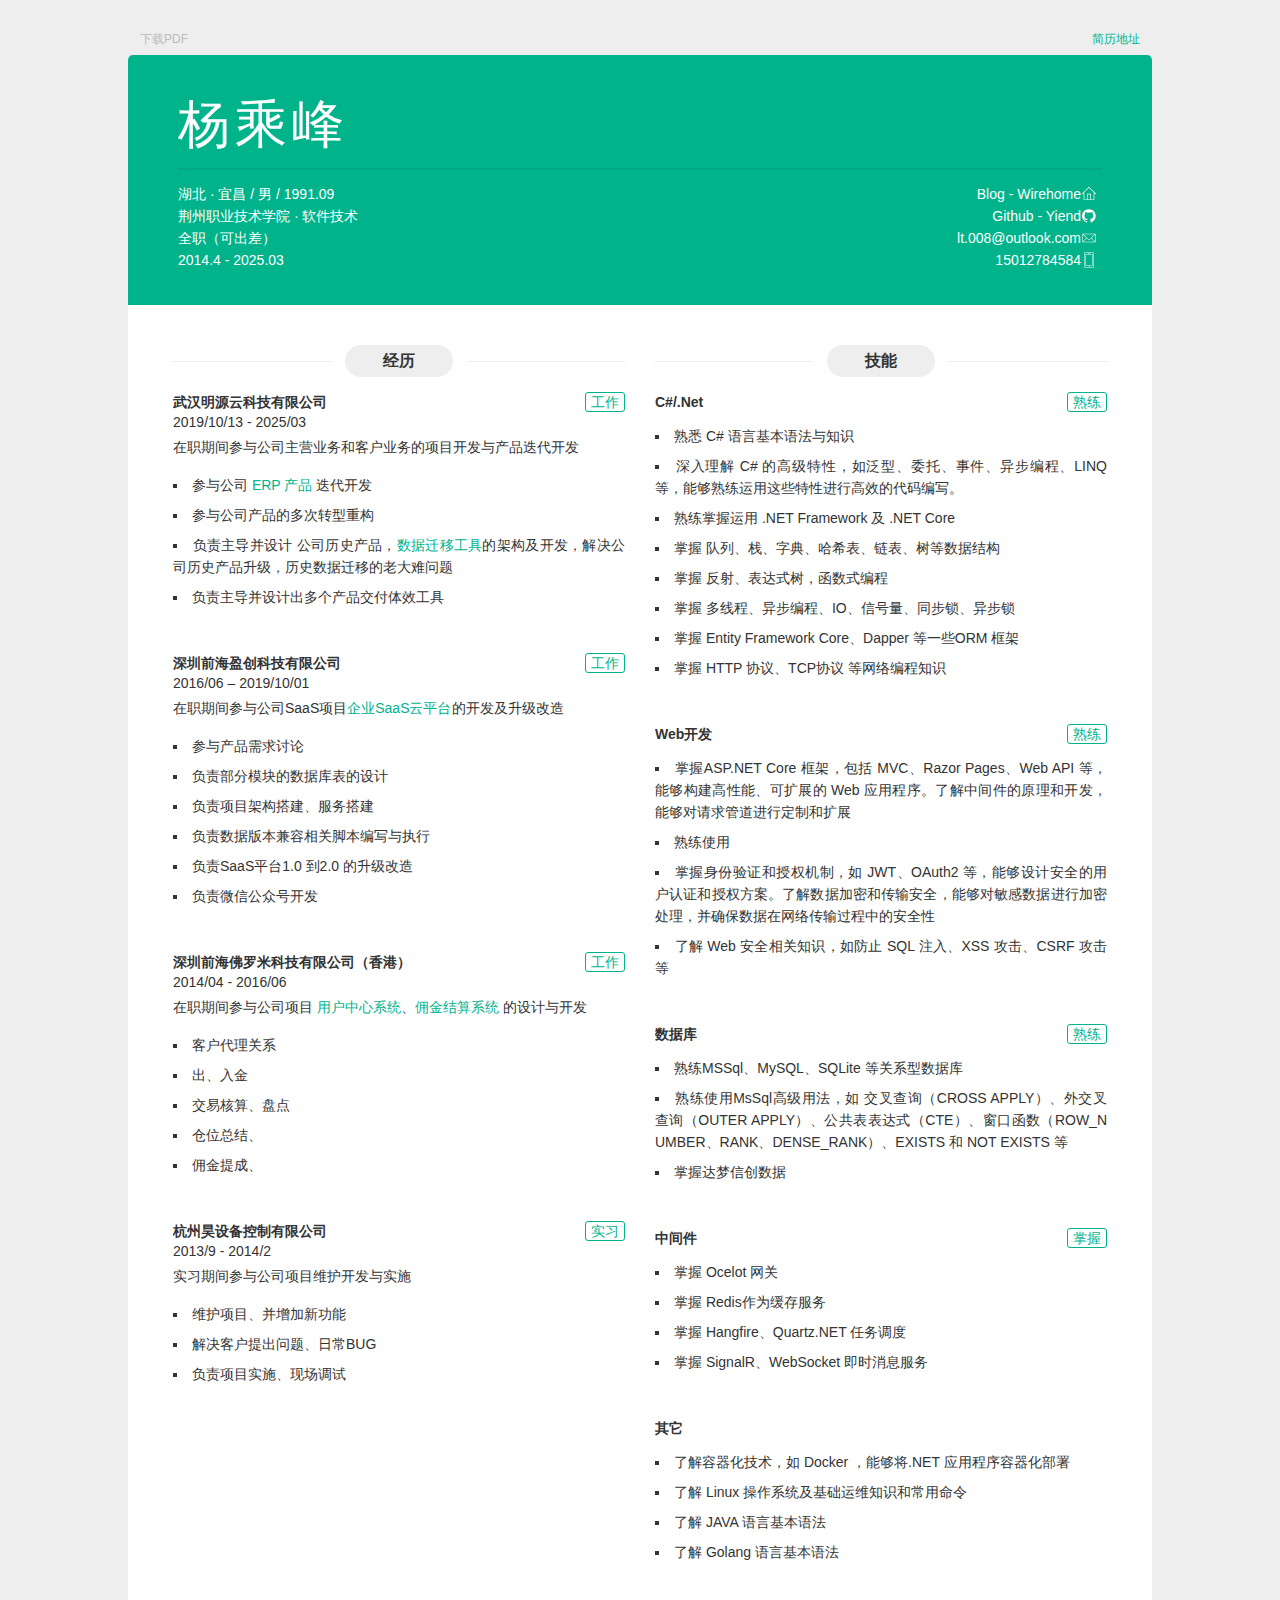
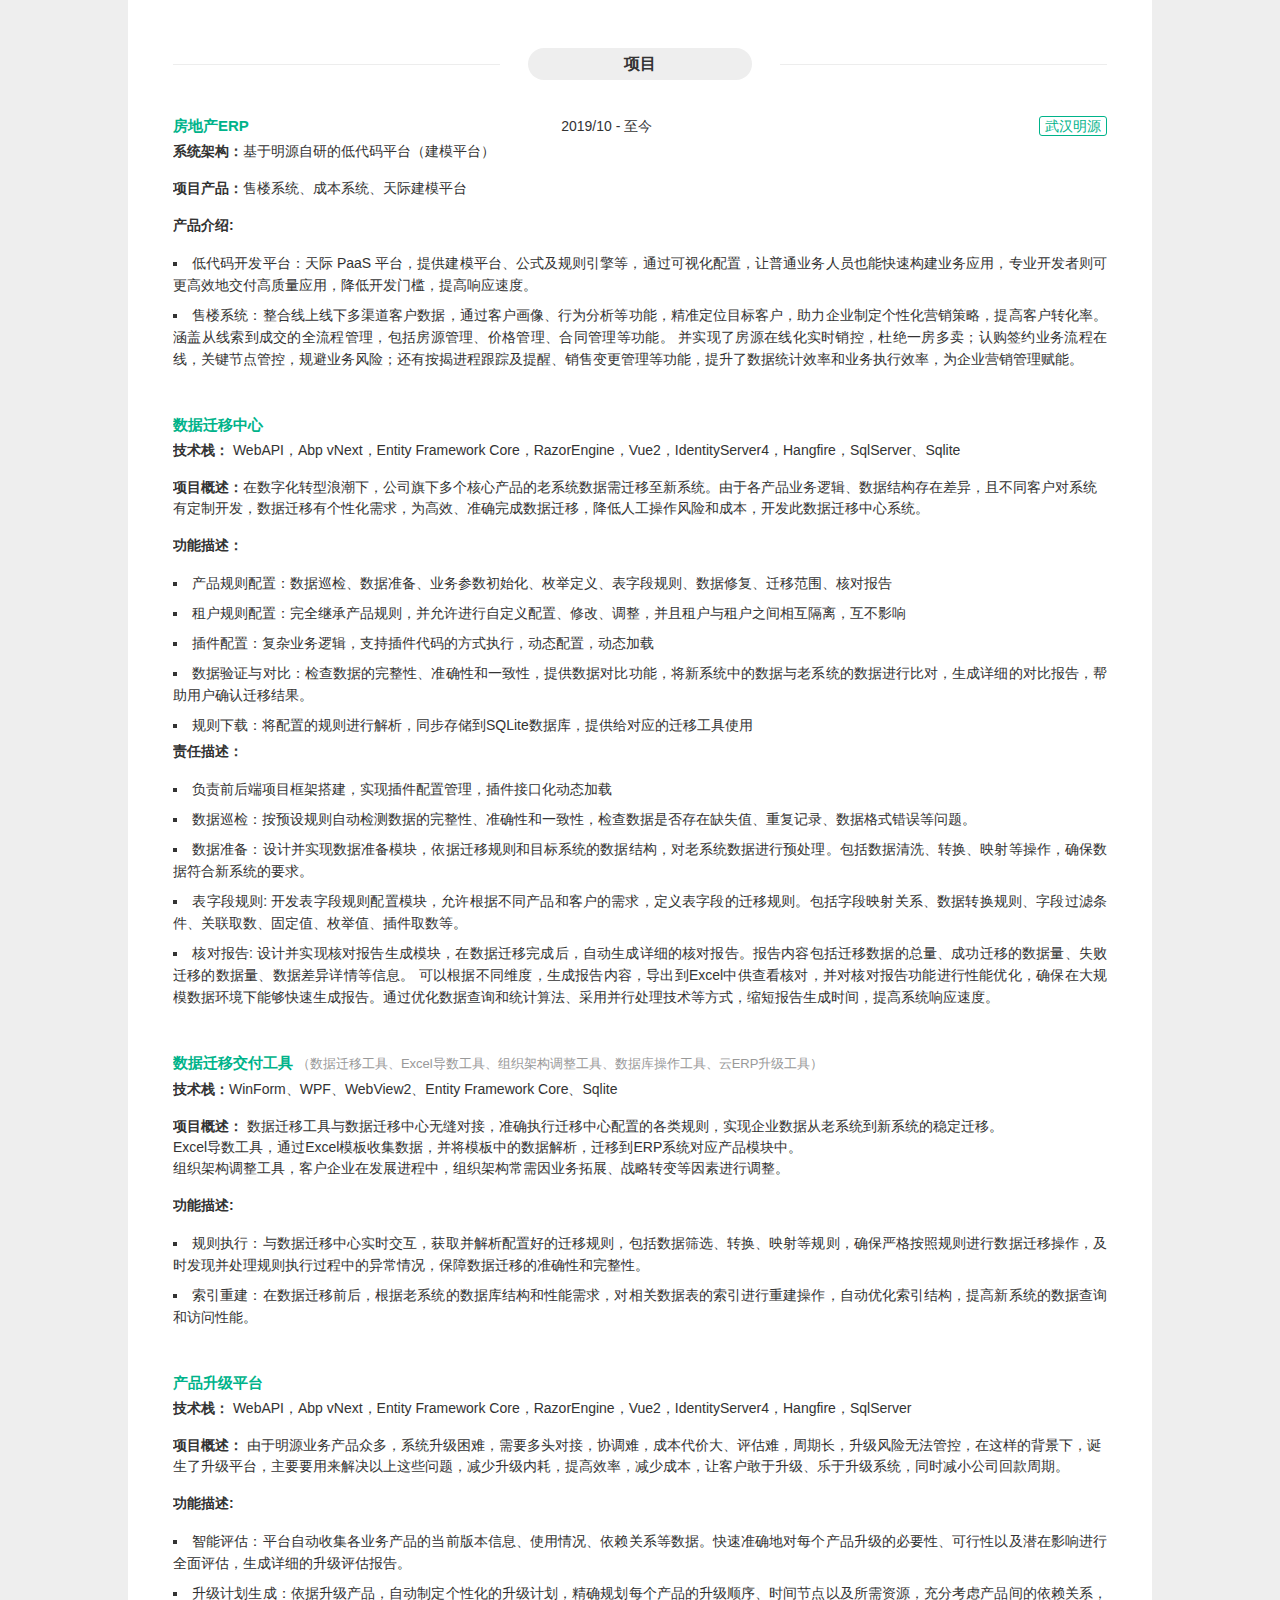
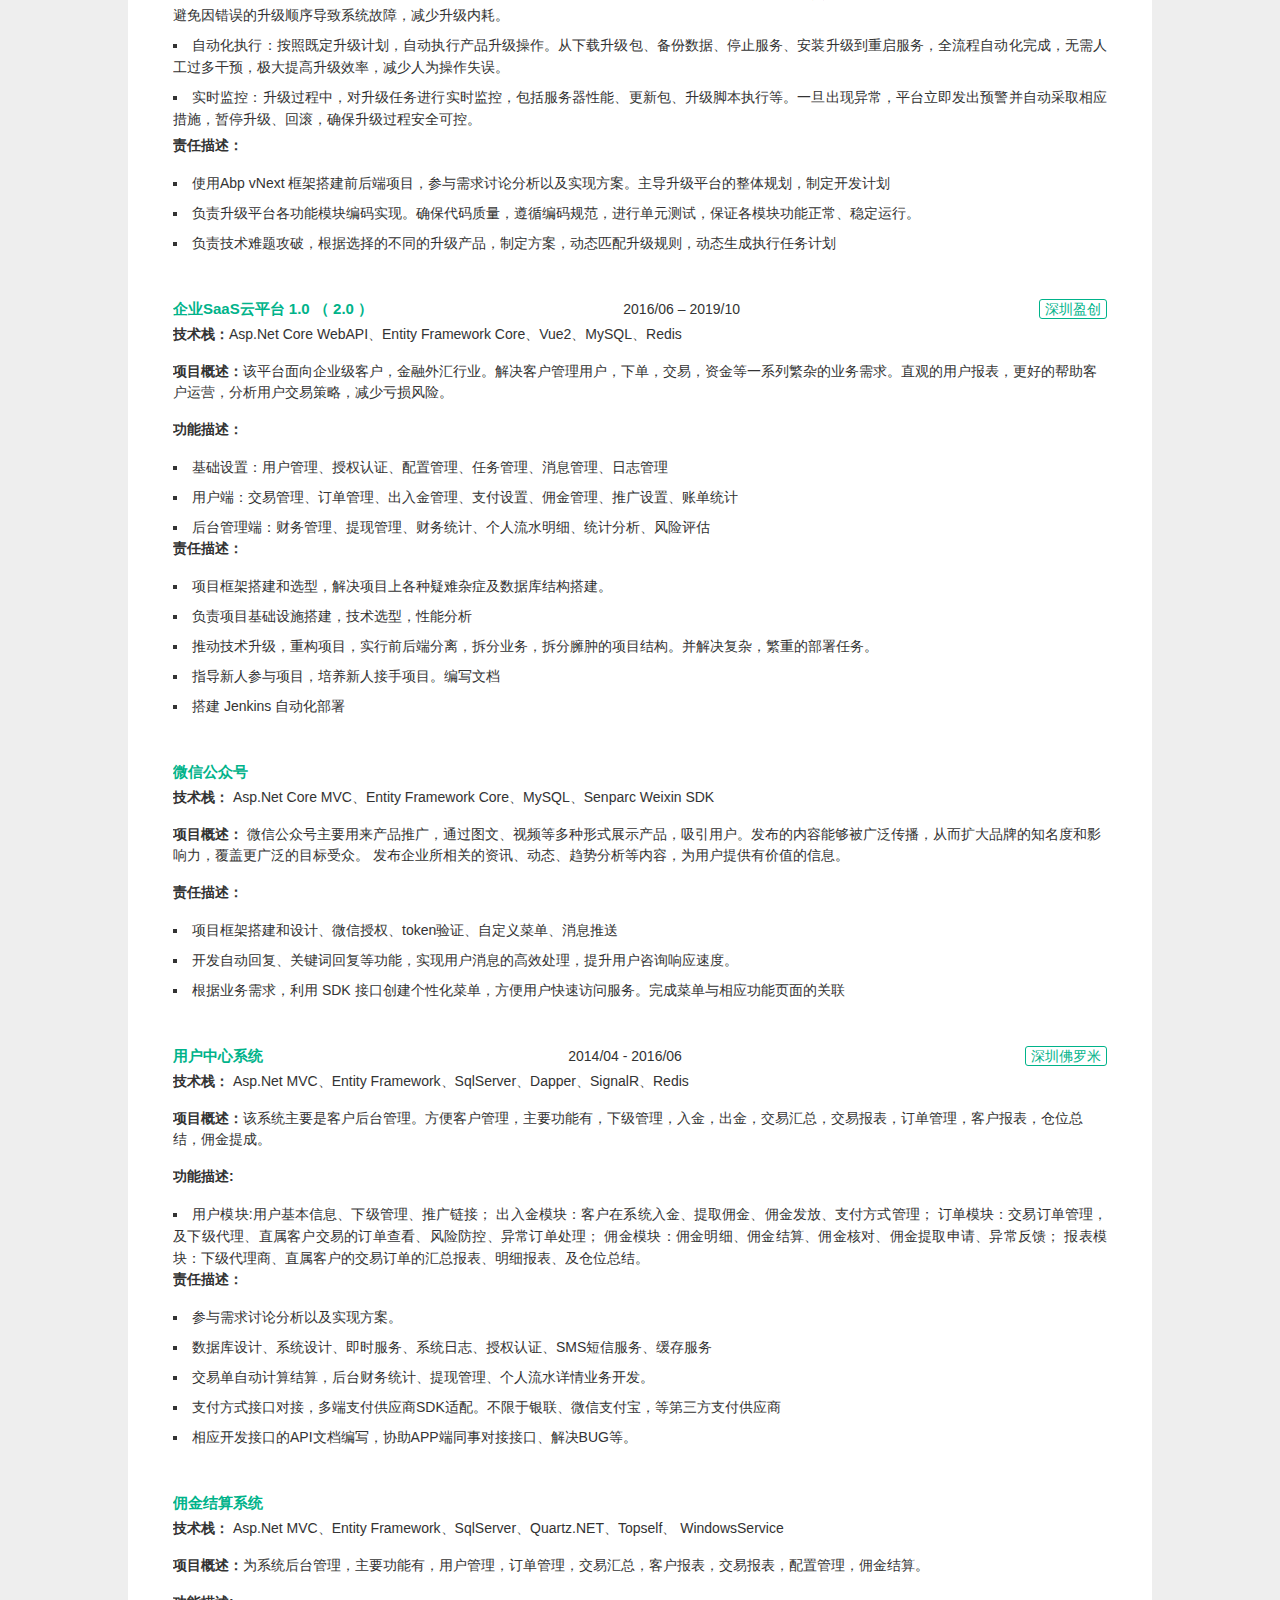
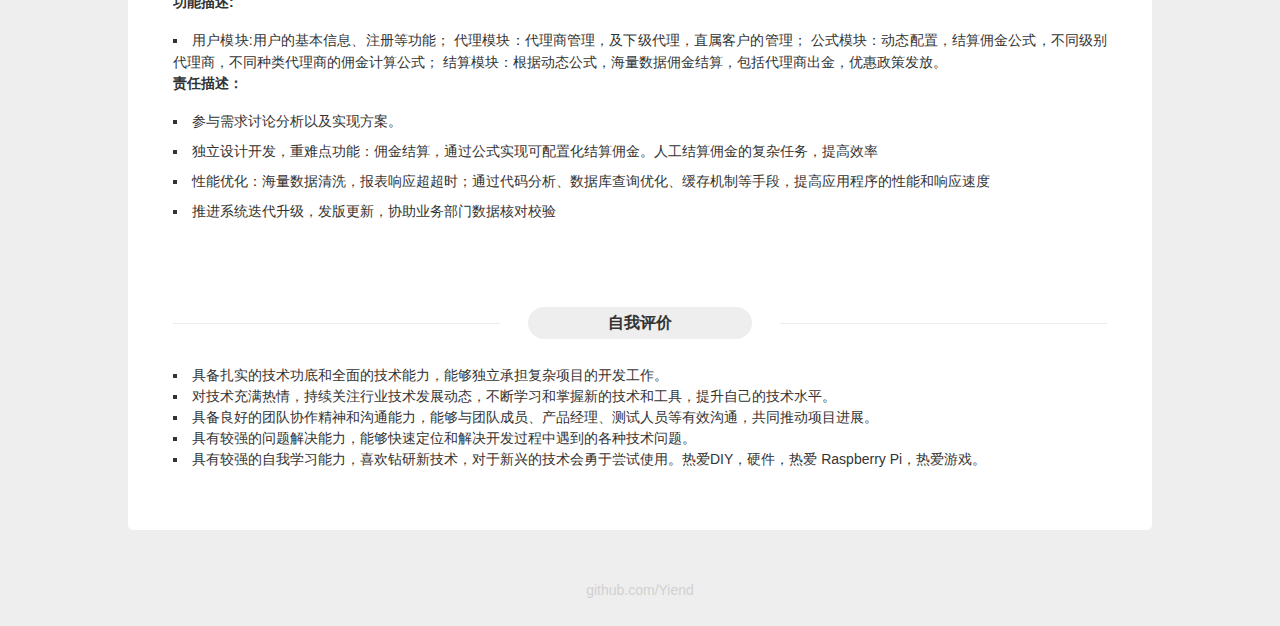
<file: index.html>
<!DOCTYPE html>
<html>

<head>
  <meta charset="utf-8">
  <meta http-equiv="X-UA-Compatible" content="IE=edge">
  <meta name="viewport" content="width=device-width, initial-scale=1">
  <title>简历 | 杨乘峰</title>
  <link rel="stylesheet" href="./main.css" />
  <base target="_blank">
</head>

<body>
  <p class="last-modified">
    <a href="https://github.com/Yiend/Yiend.github.io">简历地址</a>
  </p>
  <a class="download-pdf" onClick="generatePdf()">下载PDF</a>
  <main class="content">
    <header class="content-hd">
      <section class="title">
        <div class="name">
          <h1>杨乘峰</h1>
        </div>
        <div class="job">
          <h2></h2>
        </div>
      </section>
      <section class="info">
        <ul>
          <li>湖北 · 宜昌 / 男 / 1991.09</li>
          <li>荆州职业技术学院 · 软件技术</li>
          <li>全职（可出差）</li>
          <li>2014.4 - 2025.03</li>
        </ul>
      </section>
      <section class="contact">
        <ul>
          <li><a href="https://www.zhihu.com/people/wirehome/posts"><span class="contact-link">Blog -
                Wirehome</span><span
                class="iconfont"><svg width="16px" height="16px" viewBox="0 0 1024 1024">
                  <path
                    d="M512 42.581333l-469.333333 469.333333 31.146667 31.146667L170.666667 446.250667l0 438.186667 682.666667 0L853.333333 446.208l96.853333 96.896 31.146667-31.146667L512 42.581333zM426.666667 841.770667l0-298.666667 170.666667 0 0 298.666667L426.666667 841.770667zM810.666667 841.770667l-170.666667 0 0-341.333333L384 500.437333l0 341.333333L213.333333 841.770667 213.333333 403.584l298.666667-298.666667 298.666667 298.666667L810.666667 841.770667z">
                  </path>
                </svg></span></a></li>
          <li><a href="https://github.com/Yiend"><span class="contact-link">Github - Yiend</span><span
                class="iconfont"><svg width="16px" height="16px" viewBox="0 0 1024 1024">
                  <path
                    d="M941.714 512q0 143.433-83.712 258.011t-216.283 158.574q-15.433 2.853-22.565-3.986t-7.131-17.152v-120.576q0-55.442-29.696-81.152 32.585-3.438 58.587-10.277t53.723-22.272 46.299-37.998 30.281-60.014 11.703-86.016q0-69.157-45.129-117.723 21.138-52.005-4.571-116.553-16.018-5.157-46.299 6.29t-52.553 25.161l-21.723 13.714q-53.138-14.848-109.714-14.848t-109.714 14.848q-9.143-6.29-24.283-15.433t-47.726-22.016-49.152-7.717q-25.161 64.585-3.986 116.553-45.129 48.567-45.129 117.723 0 48.567 11.703 85.723t29.989 60.014 46.007 38.29 53.723 22.272 58.587 10.277q-22.857 20.553-28.014 58.843-11.995 5.705-25.71 8.558t-32.585 2.853-37.413-12.288-31.707-35.73q-10.862-18.286-27.721-29.696t-28.27-13.714l-11.447-1.719q-11.995 0-16.567 2.56t-2.853 6.583 5.157 8.009 7.424 6.839l3.986 2.853q12.581 5.705 24.869 21.723t17.993 29.147l5.705 13.129q7.424 21.723 25.161 35.145t38.29 17.152 39.717 3.986 31.707-2.011l13.129-2.304q0 21.723 0.293 50.871t0.293 30.866q0 10.277-7.424 17.152t-22.857 3.986q-132.571-43.995-216.283-158.574t-83.712-258.011q0-119.442 58.843-220.27t159.707-159.707 220.27-58.843 220.27 58.843 159.707 159.707 58.843 220.27z">
                  </path>
                </svg></span></a></li>
          <li><a href="mailto:lt.008@outlook.com"><span class="contact-link">lt.008@outlook.com</span><span
                class="iconfont"><svg width="16px" height="16px" viewBox="0 0 1024 1024">
                  <path
                    d="M903.808 239.04l-818.304 0 0 545.92 852.992 0 0-545.92-34.688 0zM869.664 273.152l-329.536 329.536c-15.04 15.04-41.248 15.04-56.288 0l-329.6-329.536 715.392 0zM119.616 286.752l221.536 221.504-221.536 221.536 0-443.072zM146.848 750.848l218.464-218.432 94.432 94.4c13.952 13.952 32.512 21.664 52.256 21.664s38.304-7.712 52.256-21.664l94.432-94.432 218.432 218.432-730.304 0zM904.384 729.824l-221.536-221.568 221.536-221.568 0 443.136z">
                  </path>
                </svg></span></a></li>
          <li><a href="tel:15012784584"><span class="contact-link">15012784584</span><span class="iconfont"><svg
                  width="16px" height="16px" viewBox="0 0 1024 1024">
                  <path
                    d="M256 1024l512 0c26.464 0 48-21.536 48-48l0-928c0-26.464-21.536-48-48-48l-512 0c-26.464 0-48 21.536-48 48l0 928c0 26.464 21.536 48 48 48zM240 48c0-8.832 7.168-16 16-16l512 0c8.832 0 16 7.168 16 16l0 928c0 8.832-7.168 16-16 16l-512 0c-8.832 0-16-7.168-16-16l0-928zM288 864l448 0c8.832 0 16-7.168 16-16l0-672c0-8.832-7.168-16-16-16l-448 0c-8.832 0-16 7.168-16 16l0 672c0 8.832 7.168 16 16 16zM304 192l416 0 0 640-416 0 0-640zM496 928c0 17.664 14.336 32 32 32s32-14.336 32-32c0-17.664-14.336-32-32-32-17.664 0-32 14.336-32 32zM448 128l128 0c8.832 0 16-7.168 16-16s-7.168-16-16-16l-128 0c-8.832 0-16 7.168-16 16s7.168 16 16 16z">
                  </path>
                </svg></span></a></li>
        </ul>
      </section>
    </header>
    <div class="content-bd">
      <div class="content-left">
        <section class="practice">
          <header class="section-hd"><span class="section-title-l"></span>
            <h2 class="section-title">经历</h2><span class="section-title-r"></span>
          </header>
          <div class="section-bd">
            <div class="item">
              <header class="item-hd">
                <h3 class="item-name">武汉明源云科技有限公司</h3><span class="item-time">2019/10/13 - 2025/03</span><a
                  class="btn item-more">工作</a>
              </header>
              <div class="item-bd">
                <p class="item-des">在职期间参与公司主营业务和客户业务的项目开发与产品迭代开发<a></a></p>
                <ul class="section-content">
                  <li>参与公司 <a>ERP 产品</a> 迭代开发</li>
                  <li>参与公司产品的多次转型重构</li>
                  <li>负责主导并设计 公司历史产品，<a>数据迁移工具</a>的架构及开发，解决公司历史产品升级，历史数据迁移的老大难问题</li>
                  <li>负责主导并设计出多个产品交付体效工具 </li>
                </ul>
              </div>
            </div>
            <div class="item">
              <header class="item-hd">
                <h3 class="item-name">深圳前海盈创科技有限公司</h3><span class="item-time">2016/06 – 2019/10/01</span><a
                  class="btn item-more">工作</a>
              </header>
              <div class="item-bd">
                <p class="item-des">在职期间参与公司SaaS项目<a>企业SaaS云平台</a>的开发及升级改造</p>
                <ul class="section-content">
                  <li>参与产品需求讨论</li>
                  <li>负责部分模块的数据库表的设计</li>
                  <li>负责项目架构搭建、服务搭建</li>
                  <li>负责数据版本兼容相关脚本编写与执行</li>
                  <li>负责SaaS平台1.0 到2.0 的升级改造</li>
                  <li>负责微信公众号开发</li>
                </ul>
              </div>
            </div>
            <div class="item">
              <header class="item-hd">
                <h3 class="item-name">深圳前海佛罗米科技有限公司（香港）</h3><span class="item-time">2014/04 - 2016/06</span><a
                  class="btn item-more">工作</a>
              </header>
              <div class="item-bd">
                <p class="item-des">在职期间参与公司项目 <a>用户中心系统</a>、<a>佣金结算系统</a> 的设计与开发</p>
                <ul class="section-content">
                  <li>客户代理关系</li>
                  <li>出、入金</li>
                  <li>交易核算、盘点</li>
                  <li>仓位总结、</li>
                  <li>佣金提成、</li>
                </ul>
              </div>
            </div>
            <div class="item">
              <header class="item-hd">
                <h3 class="item-name">杭州昊设备控制有限公司</h3><span class="item-time">2013/9 - 2014/2</span><a
                  class="btn item-more">实习</a>
              </header>
              <div class="item-bd">
                <p class="item-des">实习期间参与公司项目维护开发与实施</p>
                <ul class="section-content">
                  <li>维护项目、并增加新功能</li>
                  <li>解决客户提出问题、日常BUG</li>
                  <li>负责项目实施、现场调试</li>
                </ul><br>
              </div>
            </div>
          </div>
        </section>
      </div>
      <!--Start Skill-->
      <div class="content-right">
        <section class="skill">
          <header class="section-hd"><span class="section-title-l"></span>
            <h2 class="section-title">技能</h2><span class="section-title-r"></span>
          </header>
          <div class="section-bd">
            <div class="item">
              <header class="item-hd"><span class="item-name">C#/.Net</span><a class="btn item-more">熟练</a></header>
              <div class="item-bd">
                <ul class="section-content">
                  <li>熟悉 C# 语言基本语法与知识</li>
                  <li>深入理解 C# 的高级特性，如泛型、委托、事件、异步编程、LINQ 等，能够熟练运用这些特性进行高效的代码编写。</li>
                  <li>熟练掌握运用 .NET Framework 及 .NET Core </li>
                  <li>掌握 队列、栈、字典、哈希表、链表、树等数据结构</li>
                  <li>掌握 反射、表达式树，函数式编程</li>
                  <li>掌握 多线程、异步编程、IO、信号量、同步锁、异步锁</li>
                  <li>掌握 Entity Framework Core、Dapper 等一些ORM 框架</li>
                  <li>掌握 HTTP 协议、TCP协议 等网络编程知识</li>
                </ul>
              </div>
            </div>
            <div class="item">
              <header class="item-hd"><span class="item-name">Web开发</span><a class="btn item-more">熟练</a></header>
              <div class="item-bd">
                <ul class="section-content">
                  <li>掌握ASP.NET Core 框架，包括 MVC、Razor Pages、Web API 等，能够构建高性能、可扩展的 Web 应用程序。了解中间件的原理和开发，能够对请求管道进行定制和扩展
                  </li>
                  <li>熟练使用</li>
                  <li>掌握身份验证和授权机制，如 JWT、OAuth2 等，能够设计安全的用户认证和授权方案。了解数据加密和传输安全，能够对敏感数据进行加密处理，并确保数据在网络传输过程中的安全性</li>
                  <li>了解 Web 安全相关知识，如防止 SQL 注入、XSS 攻击、CSRF 攻击等</li>
                </ul>
              </div>
            </div>
            <div class="item">
              <header class="item-hd"><span class="item-name">数据库</span><a class="btn item-more">熟练</a></header>
              <div class="item-bd">
                <ul class="section-content">
                  <li>熟练MSSql、MySQL、SQLite 等关系型数据库</li>
                  <li>熟练使用MsSql高级用法，如 交叉查询（CROSS APPLY）、外交叉查询（OUTER
                    APPLY）、公共表表达式（CTE）、窗口函数（ROW_NUMBER、RANK、DENSE_RANK）、EXISTS 和 NOT EXISTS 等</li>
                  <li>掌握达梦信创数据</li>
                </ul>
              </div>
            </div>
            <div class="item">
              <header class="item-hd"><span class="item-name">中间件</span><a class="btn item-more">掌握</a></header>
              <div class="item-bd">
                <ul class="section-content">
                  <li>掌握 Ocelot 网关</li>
                  <li>掌握 Redis作为缓存服务</li>
                  <li>掌握 Hangfire、Quartz.NET 任务调度</li>
                  <li>掌握 SignalR、WebSocket 即时消息服务</li>
                </ul>
              </div>
            </div>
            <div class="item">
              <header class="item-hd"><span class="item-name">其它</span></header>
              <div class="item-bd">
                <ul class="section-content">
                  <li>了解容器化技术，如 Docker ，能够将.NET 应用程序容器化部署</li>
                  <li>了解 Linux 操作系统及基础运维知识和常用命令</li>
                  <li>了解 JAVA 语言基本语法</li>
                  <li>了解 Golang 语言基本语法</li>
                </ul>
              </div>
            </div>
          </div>
        </section>
      </div>
      <!--End Skill-->
      <!-- Start Project-->
      <div class="content-left" style="width: 100%;">
        <section class="project">
          <header class="section-hd"><span class="section-title-l"></span>
            <h2 class="section-title">项目</h2><span class="section-title-r"></span>
          </header>
          <div class="section-bd"><br>
            <!-- experience First -->
            <div class="item">
              <header class="item-hd">
                <div class="general-box">
                  <h3 class="item-name"><a class="item-title f15">房地产ERP</a></h3><span
                    class="item-time">2019/10 - 至今</span>
                  <div><a class="btn item-more">武汉明源</a>
                  </div>
                </div>
              </header>
              <div class="item-bd">
                <p class="item-des"><b
                    class="item-title">系统架构：</b>基于明源自研的低代码平台（建模平台）</p>
                <p class="item-des"><b
                    class="item-title">项目产品：</b>售楼系统、成本系统、天际建模平台
                </p>
                <p class="item-des"><b class="item-title">产品介绍:</b></p>
                <ul class="section-content">
                  <li>
                    低代码开发平台：天际 PaaS 平台，提供建模平台、公式及规则引擎等，通过可视化配置，让普通业务人员也能快速构建业务应用，专业开发者则可更高效地交付高质量应用，降低开发门槛，提高响应速度。
                  </li>
                  <li>
                    售楼系统：整合线上线下多渠道客户数据，通过客户画像、行为分析等功能，精准定位目标客户，助力企业制定个性化营销策略，提高客户转化率。
                    涵盖从线索到成交的全流程管理，包括房源管理、价格管理、合同管理等功能。
                    并实现了房源在线化实时销控，杜绝一房多卖；认购签约业务流程在线，关键节点管控，规避业务风险；还有按揭进程跟踪及提醒、销售变更管理等功能，提升了数据统计效率和业务执行效率，为企业营销管理赋能。
                  </li>
                  <!-- <li>
                    成本系统：提供了一套标准化的成本管理流程和科目体系，帮助企业规范成本管理行为，提高成本管理的一致性和准确性。成本测算帮助企业根据项目规划和相关数据，对项目的各项成本进行初步估算，为后续的成本管理提供基础数据。
                    目标成本确定项目的目标成本，将其分解到各个成本科目和业务环节，并通过系统进行锁定和跟踪。在项目执行过程中，对目标成本的变更进行严格管理，确保成本控制在目标范围内。
                    动态成本实时监控项目的动态成本，包括已发生成本和待发生成本。通过与目标成本和合约规划的对比分析，及时发现成本偏差和潜在风险，为企业决策提供数据支持，以便采取相应的成本控制措施
                  </li> -->
                </ul>
              </div>
            </div>
            <div class="item">
              <header class="item-hd">
                <div class="general-box">
                  <h3 class="item-name"><a class="item-title f15">数据迁移中心</a></h3>
                </div>
              </header>
              <div class="item-bd">
                <p class="item-des"><b
                    class="item-title">技术栈：</b> WebAPI，Abp vNext，Entity Framework
                  Core，RazorEngine，Vue2，IdentityServer4，Hangfire，SqlServer、Sqlite</p>
                <p class="item-des"><b
                    class="item-title">项目概述：</b>在数字化转型浪潮下，公司旗下多个核心产品的老系统数据需迁移至新系统。由于各产品业务逻辑、数据结构存在差异，且不同客户对系统有定制开发，数据迁移有个性化需求，为高效、准确完成数据迁移，降低人工操作风险和成本，开发此数据迁移中心系统。
                </p>
                <p class="item-des"><b class="item-title">功能描述：</b></p>
                <ul class="section-content">
                  <li>产品规则配置：数据巡检、数据准备、业务参数初始化、枚举定义、表字段规则、数据修复、迁移范围、核对报告</li>
                  <li>租户规则配置：完全继承产品规则，并允许进行自定义配置、修改、调整，并且租户与租户之间相互隔离，互不影响</li>
                  <li>插件配置：复杂业务逻辑，支持插件代码的方式执行，动态配置，动态加载</li>
                  <li>数据验证与对比：检查数据的完整性、准确性和一致性，提供数据对比功能，将新系统中的数据与老系统的数据进行比对，生成详细的对比报告，帮助用户确认迁移结果。</li>
                  <li>规则下载：将配置的规则进行解析，同步存储到SQLite数据库，提供给对应的迁移工具使用</li>
                </ul>
              </div>
              <p class="item-des"><b class="item-title">责任描述：</b></p>
              <ul class="section-content">
                <li>负责前后端项目框架搭建，实现插件配置管理，插件接口化动态加载</li>
                <li>数据巡检：按预设规则自动检测数据的完整性、准确性和一致性，检查数据是否存在缺失值、重复记录、数据格式错误等问题。</li>
                <li>数据准备：设计并实现数据准备模块，依据迁移规则和目标系统的数据结构，对老系统数据进行预处理。包括数据清洗、转换、映射等操作，确保数据符合新系统的要求。</li>
                <li>表字段规则: 开发表字段规则配置模块，允许根据不同产品和客户的需求，定义表字段的迁移规则。包括字段映射关系、数据转换规则、字段过滤条件、关联取数、固定值、枚举值、插件取数等。</li>
                <li>核对报告: 设计并实现核对报告生成模块，在数据迁移完成后，自动生成详细的核对报告。报告内容包括迁移数据的总量、成功迁移的数据量、失败迁移的数据量、数据差异详情等信息。
                  可以根据不同维度，生成报告内容，导出到Excel中供查看核对，并对核对报告功能进行性能优化，确保在大规模数据环境下能够快速生成报告。通过优化数据查询和统计算法、采用并行处理技术等方式，缩短报告生成时间，提高系统响应速度。
                </li>
              </ul>
            </div>
            <div class="item">
              <header class="item-hd">
                <div class="general-box">
                  <h3 class="item-name">
                    <a class="item-title f15">数据迁移交付工具</a>
                    <span style="font-weight: 100;font-size: 13px;color: #999;">
                      （数据迁移工具、Excel导数工具、组织架构调整工具、数据库操作工具、云ERP升级工具）
                    </span>
                  </h3>
                </div>
              </header>
              <div class="item-bd">
                <p class="item-des"><b class="item-title">技术栈：</b>WinForm、WPF、WebView2、Entity Framework Core、Sqlite</p>
                <p class="item-des"><b class="item-title">项目概述：</b>
                  数据迁移工具与数据迁移中心无缝对接，准确执行迁移中心配置的各类规则，实现企业数据从老系统到新系统的稳定迁移。</br>
                  Excel导数工具，通过Excel模板收集数据，并将模板中的数据解析，迁移到ERP系统对应产品模块中。</br>
                  组织架构调整工具，客户企业在发展进程中，组织架构常需因业务拓展、战略转变等因素进行调整。
                </p>
                <p class="item-des"><b class="item-title">功能描述:</b></p>
                <ul class="section-content">
                  <li>
                    规则执行：与数据迁移中心实时交互，获取并解析配置好的迁移规则，包括数据筛选、转换、映射等规则，确保严格按照规则进行数据迁移操作，及时发现并处理规则执行过程中的异常情况，保障数据迁移的准确性和完整性。
                  </li>
                  <li>索引重建：在数据迁移前后，根据老系统的数据库结构和性能需求，对相关数据表的索引进行重建操作，自动优化索引结构，提高新系统的数据查询和访问性能。</li>
                </ul>
              </div>
              <!-- <p class="item-des"><b class="item-title">责任描述：</b></p>
              <ul class="section-content">
                <li></li>
                <li></li>
                <li></li>
              </ul> -->
              <!-- <p class="item-des"><b class="item-title">难点解决方案:</b></p>
              <li>
              </li> -->
            </div>
            <div class="item">
              <header class="item-hd">
                <div class="general-box">
                  <h3 class="item-name"><a class="item-title f15">产品升级平台</a></h3>
                </div>
              </header>
              <div class="item-bd">
                <p class="item-des"><b class="item-title">技术栈：</b>
                  WebAPI，Abp vNext，Entity Framework
                  Core，RazorEngine，Vue2，IdentityServer4，Hangfire，SqlServer
                </p>
                <p class="item-des"><b class="item-title">项目概述：</b>
                  由于明源业务产品众多，系统升级困难，需要多头对接，协调难，成本代价大、评估难，周期长，升级风险无法管控，在这样的背景下，诞生了升级平台，主要要用来解决以上这些问题，减少升级内耗，提高效率，减少成本，让客户敢于升级、乐于升级系统，同时减小公司回款周期。
                </p>
                <p class="item-des"><b class="item-title">功能描述:</b></p>
                <ul class="section-content">
                  <li>智能评估：平台自动收集各业务产品的当前版本信息、使用情况、依赖关系等数据。快速准确地对每个产品升级的必要性、可行性以及潜在影响进行全面评估，生成详细的升级评估报告。</li>
                  <li>升级计划生成：依据升级产品，自动制定个性化的升级计划，精确规划每个产品的升级顺序、时间节点以及所需资源，充分考虑产品间的依赖关系，避免因错误的升级顺序导致系统故障，减少升级内耗。</li>
                  <li>自动化执行：按照既定升级计划，自动执行产品升级操作。从下载升级包、备份数据、停止服务、安装升级到重启服务，全流程自动化完成，无需人工过多干预，极大提高升级效率，减少人为操作失误。</li>
                  <li>实时监控：升级过程中，对升级任务进行实时监控，包括服务器性能、更新包、升级脚本执行等。一旦出现异常，平台立即发出预警并自动采取相应措施，暂停升级、回滚，确保升级过程安全可控。</li>
                </ul>
              </div>
              <p class="item-des"><b class="item-title">责任描述：</b></p>
              <ul class="section-content">
                <li>使用Abp vNext 框架搭建前后端项目，参与需求讨论分析以及实现方案。主导升级平台的整体规划，制定开发计划</li>
                <li>负责升级平台各功能模块编码实现。确保代码质量，遵循编码规范，进行单元测试，保证各模块功能正常、稳定运行。</li>
                <li>负责技术难题攻破，根据选择的不同的升级产品，制定方案，动态匹配升级规则，动态生成执行任务计划</li>
              </ul>
              <!-- <p class="item-des"><b class="item-title">难点解决方案:</b></p>
              <li>
              </li> -->
            </div>

            <!-- experience Second -->
            <div class="item">
              <header class="item-hd">
                <div class="general-box">
                  <h3 class="item-name"><a class="item-title f15">企业SaaS云平台 1.0 （ 2.0 ） </a></h3>
                  <span
                    class="item-time">2016/06 – 2019/10</span>
                  <div><a class="btn item-more">深圳盈创</a></div>
                </div>
              </header>
              <div class="item-bd">
                <p class="item-des"><b
                    class="item-title">技术栈：</b>Asp.Net Core WebAPI、Entity Framework Core、Vue2、MySQL、Redis
                </p>
                <p class="item-des"><b
                    class="item-title">项目概述：</b>该平台面向企业级客户，金融外汇行业。解决客户管理用户，下单，交易，资金等一系列繁杂的业务需求。直观的用户报表，更好的帮助客户运营，分析用户交易策略，减少亏损风险。
                </p>
                <p class="item-des"><b class="item-title">功能描述：</b></p>
                <ul class="section-content">
                  <li>基础设置：用户管理、授权认证、配置管理、任务管理、消息管理、日志管理</li>
                  <li>用户端：交易管理、订单管理、出入金管理、支付设置、佣金管理、推广设置、账单统计</li>
                  <li>后台管理端：财务管理、提现管理、财务统计、个人流水明细、统计分析、风险评估</li>
                </ul>
                <p class="item-des"><b class="item-title">责任描述：</b></p>
                <ul class="section-content">
                  <li>项目框架搭建和选型，解决项目上各种疑难杂症及数据库结构搭建。</li>
                  <li>负责项目基础设施搭建，技术选型，性能分析</li>
                  <li>推动技术升级，重构项目，实行前后端分离，拆分业务，拆分臃肿的项目结构。并解决复杂，繁重的部署任务。</li>
                  <li>指导新人参与项目，培养新人接手项目。编写文档</li>
                  <li>搭建 Jenkins 自动化部署</li>
                </ul>
              </div>
            </div>
            <div class="item">
              <header class="item-hd">
                <div class="general-box">
                  <h3 class="item-name"><a class="item-title f15">微信公众号</a></h3>
                </div>
              </header>
              <div class="item-bd">
                <p class="item-des"><b class="item-title">技术栈：
                  </b>Asp.Net Core MVC、Entity Framework Core、MySQL、Senparc Weixin SDK
                </p>
                <p class="item-des"><b class="item-title">项目概述：</b>
                  微信公众号主要用来产品推广，通过图文、视频等多种形式展示产品，吸引用户。发布的内容能够被广泛传播，从而扩大品牌的知名度和影响力，覆盖更广泛的目标受众。
                  发布企业所相关的资讯、动态、趋势分析等内容，为用户提供有价值的信息。
                </p>
                <p class="item-des"><b class="item-title">责任描述：</b></p>
                <ul class="section-content">
                  <li>项目框架搭建和设计、微信授权、token验证、自定义菜单、消息推送</li>
                  <li>开发自动回复、关键词回复等功能，实现用户消息的高效处理，提升用户咨询响应速度。</li>
                  <li>根据业务需求，利用 SDK 接口创建个性化菜单，方便用户快速访问服务。完成菜单与相应功能页面的关联</li>
                </ul>
              </div>
            </div>
            <!-- experience Third -->
            <div class="item">
              <header class="item-hd">
                <div class="general-box">
                  <h3 class="item-name"><a class="item-title f15">用户中心系统</a></h3><span
                    class="item-time">2014/04 - 2016/06</span>
                  <div><a class="btn item-more">深圳佛罗米</a>
                  </div>
                </div>
              </header>
              <div class="item-bd">
                <p class="item-des"><b class="item-title">技术栈：
                  </b>Asp.Net MVC、Entity Framework、SqlServer、Dapper、SignalR、Redis</p>
                <p class="item-des"><b
                    class="item-title">项目概述：</b>该系统主要是客户后台管理。方便客户管理，主要功能有，下级管理，入金，出金，交易汇总，交易报表，订单管理，客户报表，仓位总结，佣金提成。
                </p>
                <p class="item-des"><b class="item-title">功能描述:</b></p>
                <ul class="section-content">
                  <li>用户模块:用户基本信息、下级管理、推广链接；
                    出入金模块：客户在系统入金、提取佣金、佣金发放、支付方式管理；
                    订单模块：交易订单管理，及下级代理、直属客户交易的订单查看、风险防控、异常订单处理；
                    佣金模块：佣金明细、佣金结算、佣金核对、佣金提取申请、异常反馈；
                    报表模块：下级代理商、直属客户的交易订单的汇总报表、明细报表、及仓位总结。
                  </li>
                </ul>
                <p class="item-des"><b class="item-title">责任描述：</b></p>
                <ul class="section-content">
                  <li>参与需求讨论分析以及实现方案。</li>
                  <li>数据库设计、系统设计、即时服务、系统日志、授权认证、SMS短信服务、缓存服务</li>
                  <li>交易单自动计算结算，后台财务统计、提现管理、个人流水详情业务开发。</li>
                  <li>支付方式接口对接，多端支付供应商SDK适配。不限于银联、微信支付宝，等第三方支付供应商</li>
                  <li>相应开发接口的API文档编写，协助APP端同事对接接口、解决BUG等。</li>
                </ul>
              </div>
            </div>
            <div class="item">
              <header class="item-hd">
                <div class="general-box">
                  <h3 class="item-name"><a class="item-title f15">佣金结算系统</a></h3>
                </div>
              </header>
              <div class="item-bd">
                <p class="item-des"><b class="item-title">技术栈：
                  </b>Asp.Net MVC、Entity Framework、SqlServer、Quartz.NET、Topself、 WindowsService</p>
                <p class="item-des"><b class="item-title">项目概述：</b>为系统后台管理，主要功能有，用户管理，订单管理，交易汇总，客户报表，交易报表，配置管理，佣金结算。
                </p>
                <p class="item-des"><b class="item-title">功能描述:</b></p>
                <ul class="section-content">
                  <li>用户模块:用户的基本信息、注册等功能；
                    代理模块：代理商管理，及下级代理，直属客户的管理；
                    公式模块：动态配置，结算佣金公式，不同级别代理商，不同种类代理商的佣金计算公式；
                    结算模块：根据动态公式，海量数据佣金结算，包括代理商出金，优惠政策发放。
                  </li>
                </ul>
                <p class="item-des"><b class="item-title">责任描述：</b></p>
                <ul class="section-content">
                  <li>参与需求讨论分析以及实现方案。</li>
                  <li>独立设计开发，重难点功能：佣金结算，通过公式实现可配置化结算佣金。人工结算佣金的复杂任务，提高效率</li>
                  <li>性能优化：海量数据清洗，报表响应超超时；通过代码分析、数据库查询优化、缓存机制等手段，提高应用程序的性能和响应速度</li>
                  <li>推进系统迭代升级，发版更新，协助业务部门数据核对校验</li>
                </ul>
              </div>
            </div>
          </div>
        </section>
      </div>
      <!-- End Project-->
      <!--Start Self-->
      <div class="content-left" style="width: 100%;">
        <section class="project">
          <header class="section-hd"><span class="section-title-l"></span>
            <h2 class="section-title">自我评价</h2><span class="section-title-r"></span>
          </header><br>
          <ul class="self-appraisal">
            <li>具备扎实的技术功底和全面的技术能力，能够独立承担复杂项目的开发工作。</li>
            <li>对技术充满热情，持续关注行业技术发展动态，不断学习和掌握新的技术和工具，提升自己的技术水平。</li>
            <li>具备良好的团队协作精神和沟通能力，能够与团队成员、产品经理、测试人员等有效沟通，共同推动项目进展。</li>
            <li>具有较强的问题解决能力，能够快速定位和解决开发过程中遇到的各种技术问题。</li>
            <li>具有较强的自我学习能力，喜欢钻研新技术，对于新兴的技术会勇于尝试使用。热爱DIY，硬件，热爱 Raspberry Pi，热爱游戏。</li>
          </ul>
        </section>
      </div>
      <!--End Self-->
    </div>
  </main>
  <footer class="github-footer">
    <a class="footer-link" href="https://github.com/Yiend">github.com/Yiend</a>
  </footer>
  <script>
    function generatePdf () {
      window.print();
    }    
  </script>
</body>

</html>
</file>
<file: main.css>
html,
body,
div,
span,
applet,
object,
iframe,
h1,
h2,
h3,
h4,
h5,
h6,
p,
blockquote,
pre,
a,
abbr,
acronym,
address,
big,
cite,
code,
del,
dfn,
em,
img,
ins,
kbd,
q,
s,
samp,
small,
strike,
strong,
sub,
sup,
tt,
var,
b,
u,
i,
center,
dl,
dt,
dd,
ol,
ul,
li,
fieldset,
form,
label,
legend,
table,
caption,
tbody,
tfoot,
thead,
tr,
th,
td,
article,
aside,
canvas,
details,
embed,
figure,
figcaption,
footer,
header,
hgroup,
menu,
nav,
output,
ruby,
section,
summary,
time,
mark,
audio,
video {
  margin: 0;
  padding: 0;
  border: 0;
  font: inherit;
  font-size: 100%;
  vertical-align: baseline;
}

html {
  line-height: 1;
}

ol,
ul {
  list-style: none;
}

table {
  border-collapse: collapse;
  border-spacing: 0;
}

caption,
th,
td {
  text-align: left;
  font-weight: normal;
  vertical-align: middle;
}

q,
blockquote {
  quotes: none;
}

q:before,
q:after,
blockquote:before,
blockquote:after {
  content: "";
  content: none;
}

a img {
  border: none;
}

* {
  -webkit-box-sizing: border-box;
  -moz-box-sizing: border-box;
  box-sizing: border-box;
  user-select: none;
}

body {
  color: #333;
  font-size: 14px;
  line-height: 1.5;
  font-family: "Helvetica Neue", Helvetica, Arial, "Microsoft YaHei", sans-serif;
  -webkit-font-smoothing: antialiased;
  -webkit-text-size-adjust: none;
  background-color: #eee;
  overflow: auto;
  padding-top: 5px;
}

a {
  text-decoration: none;
  color: #00b38a;
  -webkit-transition: all 0.2s ease-in-out;
  -moz-transition: all 0.2s ease-in-out;
  -o-transition: all 0.2s ease-in-out;
  transition: all 0.2s ease-in-out;
}

.last-modified {
  position: absolute;
  top: 30px;
  left: 50%;
  width: 1000px;
  color: #bbb;
  margin-left: -500px;
  font-size: 12px;
  text-align: right;
}


.download-pdf {
  position: absolute;
  top: 30px;
  left: 50%;
  color: #bbb;
  margin-left: -500px;
  font-size: 12px;
  text-align: right;
  cursor: pointer;
}


.content {
  position: relative;
  width: 1024px;
  margin: 50px auto;
  -webkit-border-radius: 5px;
  -moz-border-radius: 5px;
  -ms-border-radius: 5px;
  -o-border-radius: 5px;
  border-radius: 5px;
  background-color: #fff;
  overflow: hidden;
}

.content-hd {
  width: 100%;
  padding: 30px 50px;
  color: #fff;
  background-color: #00b38a;
  overflow: hidden;
}

.content-hd .title {
  width: 100%;
  border-bottom: 2px solid #00a982;
  font-size: 52px;
  font-weight: 300;
  overflow: hidden;
  padding-bottom: 5px;
  margin-bottom: 5px;
}

.content-hd .name,
.content-hd .job,
.content-hd .info,
.content-hd .contact {
  width: 50%;
}

.content-hd .name {
  float: left;
}

.content-hd .name h1 {
  font-family: "Lucida Grande", "Hiragino Sans GB", "Hiragino Sans GB W3", "Helvetica Neue", Helvetica, Arial, "Microsoft YaHei", sans-serif;
  font-weight: 500;
  letter-spacing: 5px;
}

.content-hd .name h1 small {
  font-weight: 400;
  letter-spacing: 0;
  font-size: 24px;
  padding-left: 10px;
}

.content-hd .job {
  float: right;
  text-align: right;
}

.content-hd .job h2 {
  display: inline-block;
  font-size: 24px;
}

.content-hd .info {
  float: left;
  line-height: 22px;
}

.content-hd .info ul {
  margin: 8px 0 4px;
}

.content-hd .contact {
  float: right;
  text-align: right;
  padding-right: 5px;
}

.content-hd .contact ul {
  margin: 8px 0 4px;
}

.content-hd .contact ul>li {
  height: 22px;
}


.content-hd .contact ul>li>a {
  color: #fff;
  font-family: "Lucida Grande", "Hiragino Sans GB", "Hiragino Sans GB W3", "Helvetica Neue", Helvetica, Arial, "Microsoft YaHei", sans-serif;
  font-size: 14px;
  line-height: 22px;
}

.content-hd .contact ul>li>a:hover {
  color: #e8e8e8;
}

.content-hd .contact ul>li>a .iconfont {
  fill: #fff;
  vertical-align: text-top;
}

.content-bd {
  width: 100%;
  min-height: 200px;
  padding: 20px 30px 50px;
  overflow: hidden;
}

.content-bd .content-left,
.content-bd .content-right {
  width: 50%;
}

.content-bd .content-left {
  float: left;
}

.content-bd .content-right {
  float: right;
}

.content-bd section {
  overflow: hidden;
  padding: 10px 15px;
}

.content-bd .section-hd {
  position: relative;
  height: 32px;
  margin: 10px auto 5px;
  overflow: hidden;
}

.content-bd .section-bd {
  overflow: hidden;
}

.content-bd .section-bd ul li {
  margin-top: 8px;
  list-style: square inside;
}

.content-bd .section-bd {
  margin-bottom: 20px;
}


.content-bd .section-title-l,
.content-bd .section-title-r {
  position: absolute;
  top: 50%;
  display: inline-block;
  width: 35%;
  height: 0;
  vertical-align: middle;
  border-top: 1px solid #ededed;
}

.content-bd .section-title-l {
  left: 0;
}

.content-bd .section-title-r {
  right: 0;
}

.content-bd .section-title {
  position: relative;
  z-index: 1;
  width: 24%;
  min-width: 100px;
  margin: 0 auto;
  padding: 4px 10px;
  -webkit-border-radius: 32px;
  -moz-border-radius: 32px;
  -ms-border-radius: 32px;
  -o-border-radius: 32px;
  border-radius: 32px;
  font-size: 16px;
  font-weight: bold;
  text-align: center;
  background-color: #eee;
}

.content-bd .section-list {
  padding: 10px 0 5px;
}


.item {
  margin-bottom: 35px;
}

.item-title {
  font-weight: bold;
}

.f15 {
  font-size: 15px;
}

.content-bd .item-hd {
  position: relative;
  padding: 10px 0 5px;
  line-height: 20px;
  overflow: hidden;
  font-weight: 500;
  min-height: 30px;
}

.content-bd .item-hd .item-time {
  display: inline-block;
  float: left;
  width: 25%;
}

.content-bd .item-hd .item-more {
  position: absolute;
  top: 10px;
  right: 0;
}

.content-bd .item-hd .item-name {
  font-weight: 600;
  float: left;
}

.content-bd .item-bd {
  margin-bottom: 5px;
}

.content-bd .item-des {
  margin-bottom: 16px;
}

.content-bd .section-content {
  text-align: justify;
  word-break: break-all;
  line-height: 22px;
}

.content-bd .section-content em {
  display: inline-block;
  font-family: Menlo, "Helvetica Neue", Helvetica, Arial, "Microsoft YaHei", sans-serif;
  font-size: 12px;
  line-height: 14px;
  border: 1px solid #d1d1d1;
  -webkit-border-radius: 3px;
  -moz-border-radius: 3px;
  -ms-border-radius: 3px;
  -o-border-radius: 3px;
  border-radius: 3px;
  margin: 2px;
  padding: 0 3px;
  background-color: #f7f7f7;
}

.content-bd .section-content strong {
  font-family: "Helvetica Neue", Helvetica, Arial, "Microsoft YaHei", sans-serif;
  font-size: 12px;
  line-height: 14px;
  border: 1px solid #f3f3f3;
  -webkit-border-radius: 3px;
  -moz-border-radius: 3px;
  -ms-border-radius: 3px;
  -o-border-radius: 3px;
  border-radius: 3px;
  font-weight: 500;
  color: #444;
  margin: 2px;
  padding: 0 3px;
  background-color: #f6f6f6;
}

.content-bd .practice .item-time {
  width: 100%;
}

.btn {
  display: inline-block;
  padding: 0 5px;
  border: 1px solid #00b38a;
  border-radius: 3px;
  color: #00b38a;
  font-family: Menlo, "Helvetica Neue", Helvetica, Arial, "Microsoft YaHei", sans-serif;
  font-size: 14px;
  line-height: 18px;
  text-align: center;
}

.btn:hover {
  color: #fff;
  background-color: #00b38a;
}

.self-appraisal li {
  list-style: square inside
}

.github-footer {
  text-align: center;
}

.github-footer .footer-link {
  display: inline-block;
  color: #d1d1d1;
  margin-bottom: 25px;
}

.general-box {
  display: flex;
  justify-content: space-between;
}
</file>
